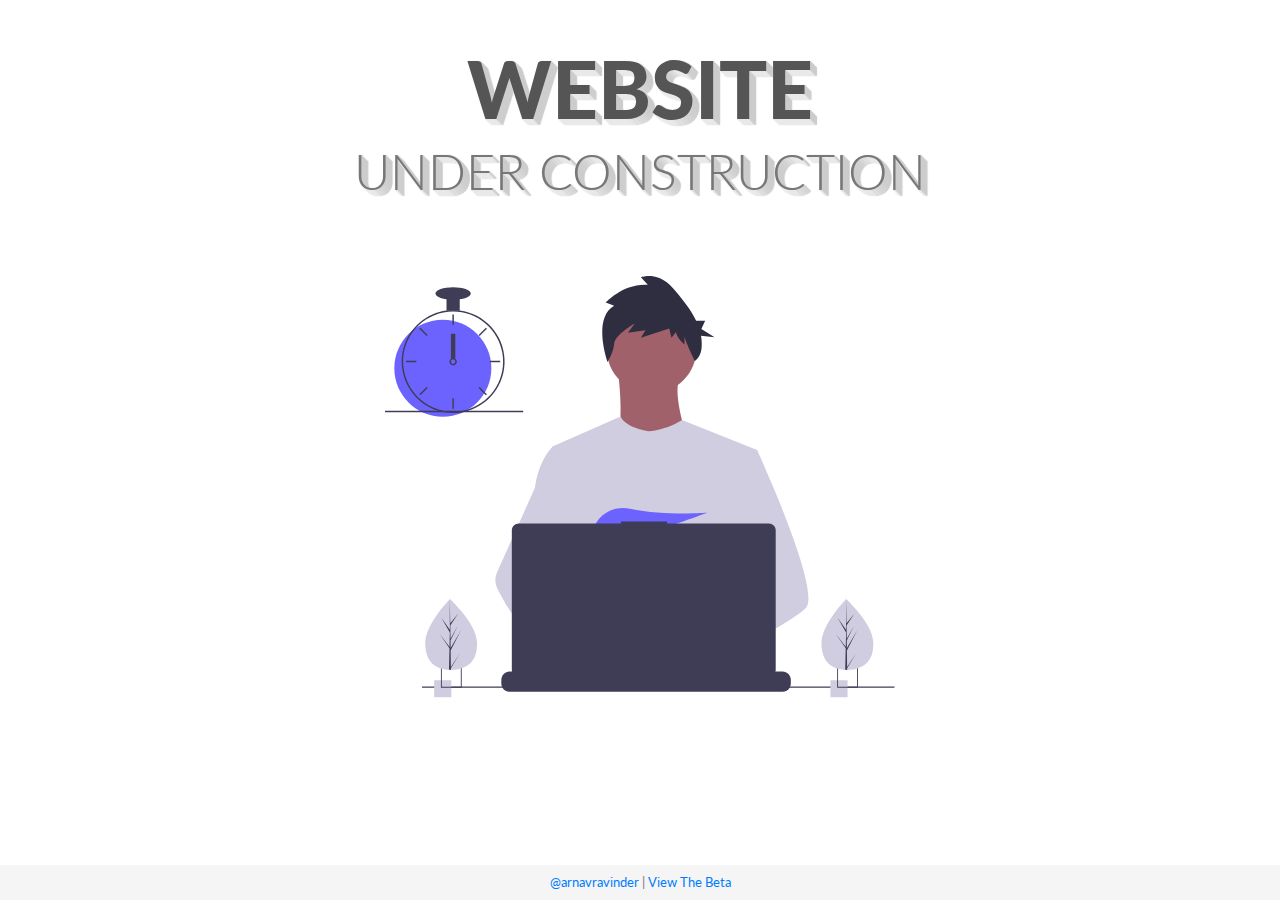
<file: index.html>
<!DOCTYPE html>
<html lang="en">
  <head>
    <meta charset="UTF-8" />
    <meta name="viewport" content="width=device-width, initial-scale=1.0" />
    <meta http-equiv="X-UA-Compatible" content="ie=edge" />

    <!-- Bootstrap -->
    <link
      rel="stylesheet"
      href="https://stackpath.bootstrapcdn.com/bootstrap/4.3.1/css/bootstrap.min.css"
      integrity="sha384-ggOyR0iXCbMQv3Xipma34MD+dH/1fQ784/j6cY/iJTQUOhcWr7x9JvoRxT2MZw1T"
      crossorigin="anonymous"
    />
    <!-- Fonts -->
    <link
      href="https://fonts.googleapis.com/css?family=Lato:400,900&display=swap"
      rel="stylesheet"
    />
    <!-- Material ui icons - google web fonts -->
    <link href="https://fonts.googleapis.com/icon?family=Material+Icons"
      rel="stylesheet">
    <!-- CSS -->
    <link rel="stylesheet" href="style.css" />
    <title>Document</title>
  </head>
  <body>
    <div class="container">
      <div class="row justify-content-center">
        <div class="col-md-10 main-title">
          <h1>Website</h1>
          <h2>under construction</h2>
        </div>
      </div>
      <div class="row align-items-center">
        <div class="col-sm-10 col-md-6 col-lg-6 svg-img p-5">
          <svg
            viewBox="0 0 834 690"
            fill="none"
            xmlns="http://www.w3.org/2000/svg"
          >
            <g id="undraw_dev_productivity_umsq 1" clip-path="url(#clip0)">
              <g id="man">
                <path
                  id="Vector"
                  d="M435.922 191.941C476.534 191.941 509.458 159.018 509.458 118.405C509.458 77.7923 476.534 44.869 435.922 44.869C395.309 44.869 362.385 77.7923 362.385 118.405C362.385 159.018 395.309 191.941 435.922 191.941Z"
                  fill="#A0616A"
                />
                <path
                  id="Vector_2"
                  d="M381.036 155.173C381.036 155.173 394.891 259.616 373.576 271.339C352.261 283.062 500.399 284.128 500.399 284.128C500.399 284.128 467.361 193.54 482.281 165.831L381.036 155.173Z"
                  fill="#A0616A"
                />
                <path
                  id="Vector_3"
                  d="M608.57 284.656L596.25 340.756L570.2 459.446L569.42 465.946L560.43 541.196L554.45 591.186L550.44 624.766C526.06 637.296 508.39 645.946 508.39 645.946C508.39 645.946 506.87 638.326 504.42 628.576C487.31 633.706 455.65 642.216 428.82 643.916C438.59 654.806 443.08 665.036 436.99 672.586C418.61 695.346 342.73 647.666 316.19 629.886C315.572 634.143 315.338 638.447 315.49 642.746L295.18 627.126L297.19 591.186L300.58 530.376L304.84 454.116C303.497 450.851 302.371 447.5 301.47 444.086C295.25 421.966 287.7 377.796 281.91 340.756C277.25 310.946 273.75 285.756 273.01 280.396C272.91 279.696 272.86 279.336 272.86 279.336L385.29 229.656C393.28 248.186 430.59 253.756 430.59 253.756C461.5 251.626 485.73 235.326 485.73 235.326L608.57 284.656Z"
                  fill="#D0CDE1"
                />
                <path
                  id="Vector_4"
                  d="M374.746 48.8468L360.997 43.3423C360.997 43.3423 389.746 11.6915 429.744 14.4439L418.494 2.05865C418.494 2.05865 445.993 -8.95021 470.992 19.9482C484.134 35.1394 499.339 52.996 508.817 73.1112H523.542L517.396 86.643L538.906 100.175L516.828 97.7442C518.144 105.154 518.346 112.719 517.428 120.189C516.48 127.661 512.667 134.473 506.793 139.187C506.793 139.187 489.741 103.891 489.741 98.387V112.148C489.741 112.148 475.992 99.7631 475.992 91.5065L468.492 101.139L464.742 86.0019L418.494 101.139L425.994 88.7543L397.245 92.8826L408.495 77.7452C408.495 77.7452 375.997 95.6348 374.746 110.772C373.497 125.909 363.984 140.253 363.984 140.253C363.984 140.253 338.498 69.4885 374.746 48.8468Z"
                  fill="#2F2E41"
                />
                <g id="rightHand">
                  <path
                    id="Vector_5"
                    d="M516.92 624.636C516.92 624.636 512.16 626.266 504.42 628.576C487.31 633.706 455.65 642.216 428.82 643.916C405.72 645.396 386.2 641.836 382.63 626.766C381.1 620.286 383.27 614.956 388 610.576C402.12 597.486 439 592.796 468.25 591.186C476.51 590.736 484.15 590.526 490.51 590.446C501.31 590.306 508.39 590.526 508.39 590.526L508.56 591.186L516.92 624.636Z"
                    fill="#A0616A"
                  />
                  <path
                    id="Vector_6"
                    d="M688.5 542.566C681.01 550.686 662.45 562.916 639.95 576.156C631.58 581.076 622.67 586.146 613.58 591.186C591.89 603.216 569.18 615.136 550.44 624.766C526.06 637.296 508.39 645.946 508.39 645.946C508.39 645.946 506.87 638.326 504.42 628.576C501.14 615.526 496.2 598.656 491.05 591.186C490.87 590.926 490.69 590.686 490.51 590.446C489.01 588.476 487.5 587.326 486.01 587.326L560.43 541.196L592.59 521.256L569.42 465.946L540.36 396.566L557.9 340.756L575.53 284.656H608.57C608.57 284.656 619.51 308.536 633.5 341.836C635.59 346.816 637.75 352.006 639.95 357.366C668.73 427.366 704.61 525.116 688.5 542.566Z"
                    fill="#D0CDE1"
                  />
                </g>
                <g id="leftHand">
                  <path
                    id="Vector_7"
                    d="M436.99 672.586C418.61 695.346 342.73 647.666 316.19 629.886C310.41 626.016 306.97 623.566 306.97 623.566L331.25 591.186L338.94 580.936C338.94 580.936 345.82 584.586 355.99 590.526C356.36 590.746 356.73 590.966 357.11 591.186C365.88 596.336 376.89 603.066 388 610.576C403.33 620.946 418.83 632.776 428.82 643.916C438.59 654.806 443.08 665.036 436.99 672.586Z"
                    fill="#A0616A"
                  />
                  <path
                    id="Vector_8"
                    d="M355.99 590.526C353.276 590.516 350.567 590.736 347.89 591.186C324.9 595.136 318.12 615.946 316.19 629.886C315.572 634.143 315.338 638.447 315.49 642.746L295.18 627.126L287.78 621.436C269.97 615.226 254.1 604.196 240.34 591.186C228.403 579.7 217.695 567.001 208.39 553.296C199.122 539.788 190.86 525.616 183.67 510.896C181.664 506.788 180.586 502.29 180.512 497.719C180.437 493.148 181.369 488.617 183.24 484.446L208.39 428.396L245.15 346.476C245.42 344.526 245.717 342.619 246.04 340.756C253.33 298.956 272.86 280.396 272.86 280.396H287.78L297.76 340.756L310.16 415.746L301.47 444.086L281.39 509.536L300.58 530.376L355.99 590.526Z"
                    fill="#D0CDE1"
                  />
                </g>
                <path
                  id="Vector_9"
                  d="M372.877 415.806L385.631 430.687C390.37 429.783 395.319 428.721 400.416 427.529L396.752 415.806L405.71 426.256C459.707 412.976 526.637 387.155 526.637 387.155C526.637 387.155 454.38 392.453 400.428 380.666C376.558 375.451 351.998 387.284 342.202 409.669C336.509 422.679 337.403 433.952 357.596 433.952C364.419 433.835 371.224 433.195 377.949 432.037L372.877 415.806Z"
                  fill="#6C63FF"
                />
              </g>
              <g id="allOther">
                <path
                  id="Vector_10"
                  d="M663.65 660.386V666.456C663.654 668.122 663.345 669.774 662.74 671.326C662.472 672.018 662.147 672.687 661.77 673.326C660.579 675.327 658.887 676.983 656.863 678.133C654.838 679.283 652.549 679.887 650.22 679.886H203.67C201.342 679.887 199.053 679.283 197.028 678.133C195.003 676.983 193.312 675.327 192.12 673.326C191.743 672.687 191.419 672.018 191.15 671.326C190.546 669.774 190.237 668.122 190.24 666.456V660.386C190.24 658.622 190.587 656.876 191.262 655.246C191.936 653.616 192.926 652.136 194.173 650.889C195.42 649.641 196.901 648.652 198.53 647.977C200.16 647.303 201.907 646.956 203.67 646.956H229.41V644.126C229.41 644.053 229.425 643.98 229.453 643.912C229.481 643.844 229.522 643.782 229.574 643.73C229.626 643.678 229.688 643.637 229.756 643.608C229.824 643.58 229.897 643.566 229.97 643.566H243.4C243.474 643.566 243.547 643.58 243.615 643.608C243.683 643.637 243.745 643.678 243.797 643.73C243.849 643.782 243.89 643.844 243.918 643.912C243.946 643.98 243.96 644.053 243.96 644.126V646.956H252.35V644.126C252.35 644.053 252.365 643.98 252.393 643.912C252.421 643.844 252.462 643.782 252.514 643.73C252.566 643.678 252.628 643.637 252.696 643.608C252.764 643.58 252.837 643.566 252.91 643.566H266.34C266.414 643.566 266.487 643.58 266.555 643.608C266.623 643.637 266.684 643.678 266.736 643.73C266.789 643.782 266.83 643.844 266.858 643.912C266.886 643.98 266.9 644.053 266.9 644.126V646.956H275.3V644.126C275.3 644.053 275.315 643.98 275.343 643.912C275.371 643.844 275.412 643.782 275.464 643.73C275.516 643.678 275.578 643.637 275.646 643.608C275.714 643.58 275.787 643.566 275.86 643.566H289.29C289.364 643.566 289.437 643.58 289.505 643.608C289.573 643.637 289.634 643.678 289.687 643.73C289.739 643.782 289.78 643.844 289.808 643.912C289.836 643.98 289.85 644.053 289.85 644.126V646.956H298.24V644.126C298.24 644.053 298.255 643.98 298.283 643.912C298.311 643.844 298.352 643.782 298.404 643.73C298.456 643.678 298.518 643.637 298.586 643.608C298.654 643.58 298.727 643.566 298.8 643.566H312.23C312.304 643.566 312.377 643.58 312.445 643.608C312.513 643.637 312.574 643.678 312.626 643.73C312.679 643.782 312.72 643.844 312.748 643.912C312.776 643.98 312.79 644.053 312.79 644.126V646.956H321.18V644.126C321.18 644.053 321.195 643.98 321.223 643.912C321.251 643.844 321.292 643.782 321.344 643.73C321.396 643.678 321.458 643.637 321.526 643.608C321.594 643.58 321.667 643.566 321.74 643.566H335.17C335.244 643.566 335.317 643.58 335.385 643.608C335.453 643.637 335.514 643.678 335.566 643.73C335.619 643.782 335.66 643.844 335.688 643.912C335.716 643.98 335.73 644.053 335.73 644.126V646.956H344.13V644.126C344.13 644.053 344.145 643.98 344.173 643.912C344.201 643.844 344.242 643.782 344.294 643.73C344.346 643.678 344.408 643.637 344.476 643.608C344.544 643.58 344.617 643.566 344.69 643.566H358.12C358.194 643.566 358.267 643.58 358.335 643.608C358.403 643.637 358.464 643.678 358.516 643.73C358.569 643.782 358.61 643.844 358.638 643.912C358.666 643.98 358.68 644.053 358.68 644.126V646.956H367.07V644.126C367.07 644.053 367.085 643.98 367.113 643.912C367.141 643.844 367.182 643.782 367.234 643.73C367.286 643.678 367.348 643.637 367.416 643.608C367.484 643.58 367.557 643.566 367.63 643.566H472.83C472.904 643.566 472.977 643.58 473.045 643.608C473.113 643.637 473.174 643.678 473.227 643.73C473.279 643.782 473.32 643.844 473.348 643.912C473.376 643.98 473.39 644.053 473.39 644.126V646.956H481.79V644.126C481.79 644.053 481.805 643.98 481.833 643.912C481.861 643.844 481.902 643.782 481.954 643.73C482.006 643.678 482.068 643.637 482.136 643.608C482.204 643.58 482.277 643.566 482.35 643.566H495.78C495.928 643.568 496.07 643.627 496.175 643.732C496.279 643.836 496.339 643.978 496.34 644.126V646.956H504.73V644.126C504.73 644.053 504.745 643.98 504.773 643.912C504.801 643.844 504.842 643.782 504.894 643.73C504.946 643.678 505.008 643.637 505.076 643.608C505.144 643.58 505.217 643.566 505.29 643.566H518.72C518.794 643.566 518.867 643.58 518.935 643.608C519.003 643.637 519.065 643.678 519.117 643.73C519.169 643.782 519.21 643.844 519.238 643.912C519.266 643.98 519.28 644.053 519.28 644.126V646.956H527.67V644.126C527.67 644.053 527.685 643.98 527.713 643.912C527.741 643.844 527.782 643.782 527.834 643.73C527.886 643.678 527.948 643.637 528.016 643.608C528.084 643.58 528.157 643.566 528.23 643.566H541.66C541.734 643.566 541.807 643.58 541.875 643.608C541.943 643.637 542.005 643.678 542.057 643.73C542.109 643.782 542.15 643.844 542.178 643.912C542.206 643.98 542.22 644.053 542.22 644.126V646.956H550.62V644.126C550.62 644.053 550.635 643.98 550.663 643.912C550.691 643.844 550.732 643.782 550.784 643.73C550.836 643.678 550.898 643.637 550.966 643.608C551.034 643.58 551.107 643.566 551.18 643.566H564.61C564.757 643.568 564.898 643.628 565.001 643.733C565.104 643.838 565.161 643.979 565.16 644.126V646.956H573.56V644.126C573.56 644.053 573.575 643.98 573.603 643.912C573.631 643.844 573.672 643.782 573.724 643.73C573.776 643.678 573.838 643.637 573.906 643.608C573.974 643.58 574.047 643.566 574.12 643.566H587.55C587.624 643.566 587.697 643.58 587.765 643.608C587.833 643.637 587.895 643.678 587.947 643.73C587.999 643.782 588.04 643.844 588.068 643.912C588.096 643.98 588.111 644.053 588.11 644.126V646.956H596.5V644.126C596.5 644.053 596.515 643.98 596.543 643.912C596.571 643.844 596.612 643.782 596.664 643.73C596.716 643.678 596.778 643.637 596.846 643.608C596.914 643.58 596.987 643.566 597.06 643.566H610.49C610.564 643.566 610.637 643.58 610.705 643.608C610.773 643.637 610.835 643.678 610.887 643.73C610.939 643.782 610.98 643.844 611.008 643.912C611.036 643.98 611.051 644.053 611.05 644.126V646.956H650.22C651.984 646.956 653.731 647.303 655.36 647.977C656.99 648.652 658.471 649.641 659.718 650.889C660.965 652.136 661.954 653.616 662.629 655.246C663.304 656.876 663.651 658.622 663.65 660.386Z"
                  fill="#3F3D56"
                />
                <path
                  id="Vector_11"
                  d="M833.5 671.326H60.5002V673.326H833.5V671.326Z"
                  fill="#3F3D56"
                />
                <path
                  id="Vector_12"
                  d="M627.695 404.757H461.252V401.326H385.78V404.757H218.651C215.665 404.757 212.801 405.943 210.69 408.054C208.579 410.166 207.392 413.029 207.392 416.015V643.927C207.392 646.913 208.578 649.776 210.69 651.888C212.801 653.999 215.665 655.185 218.651 655.185H627.695C630.68 655.185 633.544 653.999 635.656 651.888C637.767 649.776 638.953 646.913 638.953 643.927V416.015C638.953 414.537 638.662 413.073 638.096 411.707C637.53 410.341 636.701 409.1 635.656 408.054C634.61 407.009 633.369 406.179 632.003 405.614C630.637 405.048 629.173 404.757 627.695 404.757Z"
                  fill="#3F3D56"
                />
                <path
                  id="Vector_13"
                  d="M108.446 661.223H80.446V689.223H108.446V661.223Z"
                  fill="#D0CDE1"
                />
                <path
                  id="Vector_14"
                  d="M91.45 639.223V673.223H125.45V639.223H91.45ZM123.97 671.743H92.92V640.703H123.97V671.743Z"
                  fill="#3F3D56"
                />
                <path
                  id="Vector_15"
                  d="M756.446 661.223H728.446V689.223H756.446V661.223Z"
                  fill="#D0CDE1"
                />
                <path
                  id="Vector_16"
                  d="M739.45 639.223V673.223H773.45V639.223H739.45ZM771.97 671.743H740.92V640.703H771.97V671.743Z"
                  fill="#3F3D56"
                />
                <path
                  id="Vector_17"
                  d="M94.5801 230.113C138.399 230.113 173.921 194.591 173.921 150.773C173.921 106.954 138.399 71.4324 94.5801 71.4324C50.7616 71.4324 15.2396 106.954 15.2396 150.773C15.2396 194.591 50.7616 230.113 94.5801 230.113Z"
                  fill="#6C63FF"
                />
                <path
                  id="Vector_18"
                  d="M122.229 56.49C115.045 55.5764 107.775 55.5764 100.591 56.49C84.5863 58.5914 69.5206 65.2399 57.1812 75.6466C44.8419 86.0533 35.747 99.7814 30.9756 115.202C28.8056 122.229 27.5767 129.514 27.3211 136.864C27.2851 137.886 27.261 138.92 27.261 139.954C27.2833 162.265 36.1561 183.655 51.9323 199.431C67.7084 215.208 89.0991 224.08 111.41 224.103C113.201 224.103 114.992 224.043 116.759 223.934C120.908 223.674 125.03 223.103 129.093 222.227C148.495 218.055 165.798 207.161 177.947 191.468C190.096 175.776 196.308 156.295 195.487 136.467C194.666 116.638 186.864 97.7381 173.459 83.104C160.054 68.4699 141.909 59.0436 122.229 56.49H122.229ZM137.748 217.347H137.736C130.959 219.659 123.905 221.062 116.759 221.518C114.992 221.638 113.201 221.698 111.41 221.698C89.7379 221.672 68.9613 213.051 53.6369 197.727C38.3126 182.402 29.6917 161.626 29.6652 139.954C29.6652 138.92 29.6892 137.886 29.7253 136.864C30.5517 115.744 39.5159 95.7617 54.7414 81.1009C69.9669 66.4401 90.2733 58.2371 111.41 58.209C130.776 58.2101 149.513 65.0866 164.283 77.6132C179.052 90.1399 188.895 107.503 192.057 126.61C195.22 145.716 191.496 165.325 181.55 181.942C171.604 198.559 156.082 211.106 137.748 217.347H137.748Z"
                  fill="#3F3D56"
                />
                <path
                  id="Vector_19"
                  d="M112.612 63.0175H110.208V79.8473H112.612V63.0175Z"
                  fill="#3F3D56"
                />
                <path
                  id="Vector_20"
                  d="M57.8578 84.7016L56.1577 86.4017L68.0582 98.3021L69.7582 96.6021L57.8578 84.7016Z"
                  fill="#3F3D56"
                />
                <path
                  id="Vector_21"
                  d="M34.4738 138.752V141.156H51.3035V138.752H34.4738Z"
                  fill="#3F3D56"
                />
                <path
                  id="Vector_22"
                  d="M56.1577 193.506L57.8578 195.206L69.7582 183.305L68.0582 181.605L56.1577 193.506Z"
                  fill="#3F3D56"
                />
                <path
                  id="Vector_23"
                  d="M153.061 96.602L154.762 98.3021L166.662 86.4016L164.962 84.7016L153.061 96.602Z"
                  fill="#3F3D56"
                />
                <path
                  id="Vector_24"
                  d="M171.516 138.752V141.156H188.346V138.752H171.516Z"
                  fill="#3F3D56"
                />
                <path
                  id="Vector_25"
                  d="M154.762 181.605L153.061 183.305L164.962 195.206L166.662 193.506L154.762 181.605Z"
                  fill="#3F3D56"
                />
                <path
                  id="Vector_26"
                  d="M112.612 200.06H110.208V216.89H112.612V200.06Z"
                  fill="#3F3D56"
                />
                <path
                  id="Vector_27"
                  d="M122.229 35.3686H100.591V57.0069H122.229V35.3686Z"
                  fill="#3F3D56"
                />
                <path
                  id="Vector_28"
                  d="M111.41 38.975C127.344 38.975 140.261 34.4002 140.261 28.7569C140.261 23.1136 127.344 18.5388 111.41 18.5388C95.4759 18.5388 82.5588 23.1136 82.5588 28.7569C82.5588 34.4002 95.4759 38.975 111.41 38.975Z"
                  fill="#3F3D56"
                />
                <path
                  id="Vector_29"
                  d="M226 220.44H0V222.844H226V220.44Z"
                  fill="#3F3D56"
                />
              </g>
              <g id="clock">
                <path
                  id="Vector_30"
                  d="M115.016 94.2729H107.803V135.145H115.016V94.2729Z"
                  fill="#3F3D56"
                />
                <path
                  id="Vector_31"
                  d="M115.016 135.145C113.976 134.365 112.71 133.943 111.41 133.943C110.109 133.943 108.844 134.365 107.803 135.145C107.091 135.686 106.505 136.375 106.084 137.165C105.552 138.181 105.322 139.329 105.421 140.473C105.52 141.616 105.944 142.707 106.643 143.617C107.343 144.527 108.288 145.218 109.368 145.608C110.447 145.998 111.616 146.07 112.735 145.817C113.855 145.564 114.878 144.996 115.685 144.179C116.492 143.363 117.048 142.333 117.288 141.211C117.528 140.088 117.441 138.921 117.039 137.846C116.636 136.771 115.934 135.834 115.016 135.145H115.016ZM111.41 143.56C110.454 143.557 109.539 143.176 108.863 142.501C108.187 141.825 107.806 140.909 107.803 139.954C107.808 139.224 108.03 138.513 108.441 137.91C108.793 137.4 109.271 136.989 109.828 136.718C110.385 136.447 111.003 136.324 111.622 136.361C112.241 136.398 112.84 136.595 113.361 136.931C113.881 137.267 114.306 137.732 114.595 138.281C114.883 138.83 115.025 139.444 115.007 140.063C114.988 140.683 114.811 141.288 114.49 141.818C114.17 142.349 113.718 142.788 113.179 143.093C112.639 143.399 112.03 143.559 111.41 143.56V143.56Z"
                  fill="#3F3D56"
                />
              </g>
              <g id="leftTree">
                <path
                  id="Vector_32"
                  d="M150.594 599.754C151.527 631.704 132.859 643.413 109.43 644.097C108.886 644.113 108.345 644.123 107.805 644.126C106.719 644.135 105.643 644.117 104.577 644.072C83.3891 643.193 66.6173 631.945 65.7495 602.232C64.8515 571.482 103.018 531.529 105.882 528.574L105.887 528.571C105.996 528.458 106.052 528.402 106.052 528.402C106.052 528.402 149.661 567.807 150.594 599.754Z"
                  fill="#D0CDE1"
                />
                <path
                  id="Vector_33"
                  d="M107.744 639.255L122.626 617.124L107.774 641.636L107.805 644.126C106.719 644.135 105.643 644.117 104.577 644.072L105.316 612.06L105.295 611.813L105.323 611.766L105.393 608.741L89.0953 585.078L105.374 606.477L105.432 607.116L105.989 582.93L91.9123 558.397L106.029 578.681L105.882 528.574L105.882 528.407L105.887 528.571L106.822 568.062L119.651 552.021L106.864 571.464L107.144 593.098L118.949 571.984L107.187 596.279L107.343 608.309L124.512 578.897L107.395 612.505L107.744 639.255Z"
                  fill="#3F3D56"
                />
              </g>
              <g id="righTree">
                <path
                  id="Vector_34"
                  d="M798.594 599.754C799.527 631.704 780.859 643.413 757.43 644.097C756.886 644.113 756.345 644.123 755.805 644.126C754.719 644.135 753.643 644.117 752.577 644.072C731.389 643.193 714.617 631.945 713.75 602.232C712.852 571.482 751.018 531.529 753.882 528.574L753.887 528.571C753.996 528.458 754.052 528.402 754.052 528.402C754.052 528.402 797.661 567.807 798.594 599.754Z"
                  fill="#D0CDE1"
                />
                <path
                  id="Vector_35"
                  d="M755.744 639.255L770.626 617.124L755.774 641.636L755.805 644.126C754.719 644.135 753.643 644.117 752.577 644.072L753.316 612.06L753.295 611.813L753.323 611.766L753.393 608.741L737.095 585.078L753.374 606.477L753.432 607.116L753.989 582.93L739.912 558.397L754.029 578.681L753.882 528.574L753.882 528.407L753.887 528.571L754.822 568.062L767.651 552.021L754.864 571.464L755.144 593.098L766.949 571.984L755.187 596.279L755.343 608.309L772.512 578.897L755.395 612.505L755.744 639.255Z"
                  fill="#3F3D56"
                />
              </g>
              <g id="pc-circle">
                <path
                  id="Vector_36"
                  d="M422.5 512.326C436.307 512.326 447.5 501.133 447.5 487.326C447.5 473.519 436.307 462.326 422.5 462.326C408.693 462.326 397.5 473.519 397.5 487.326C397.5 501.133 408.693 512.326 422.5 512.326Z"
                  fill="#3F3D56"
                />
              </g>
            </g>
            <defs>
              <clipPath id="clip0">
                <rect width="833.5" height="689.223" fill="white" />
              </clipPath>
            </defs>
          </svg>
        </div>
      </div>
     
    </div>
      <footer class="footer">
        <div class="container text-center">
          <a href="https://github.com/arnavravinder">@arnavravinder</a> <span>| </span><a href="home.html">View The Beta</a>

        </div>



    <!-- Optional JavaScript -->
    <!-- jQuery first, then Popper.js, then Bootstrap JS -->
    <script
      src="https://code.jquery.com/jquery-3.3.1.slim.min.js"
      integrity="sha384-q8i/X+965DzO0rT7abK41JStQIAqVgRVzpbzo5smXKp4YfRvH+8abtTE1Pi6jizo"
      crossorigin="anonymous"
    ></script>
    <script
      src="https://cdnjs.cloudflare.com/ajax/libs/popper.js/1.14.3/umd/popper.min.js"
      integrity="sha384-ZMP7rVo3mIykV+2+9J3UJ46jBk0WLaUAdn689aCwoqbBJiSnjAK/l8WvCWPIPm49"
      crossorigin="anonymous"
    ></script>
    <script
      src="https://stackpath.bootstrapcdn.com/bootstrap/4.1.3/js/bootstrap.min.js"
      integrity="sha384-ChfqqxuZUCnJSK3+MXmPNIyE6ZbWh2IMqE241rYiqJxyMiZ6OW/JmZQ5stwEULTy"
      crossorigin="anonymous"
    ></script>
  </body>
</html>
</file>
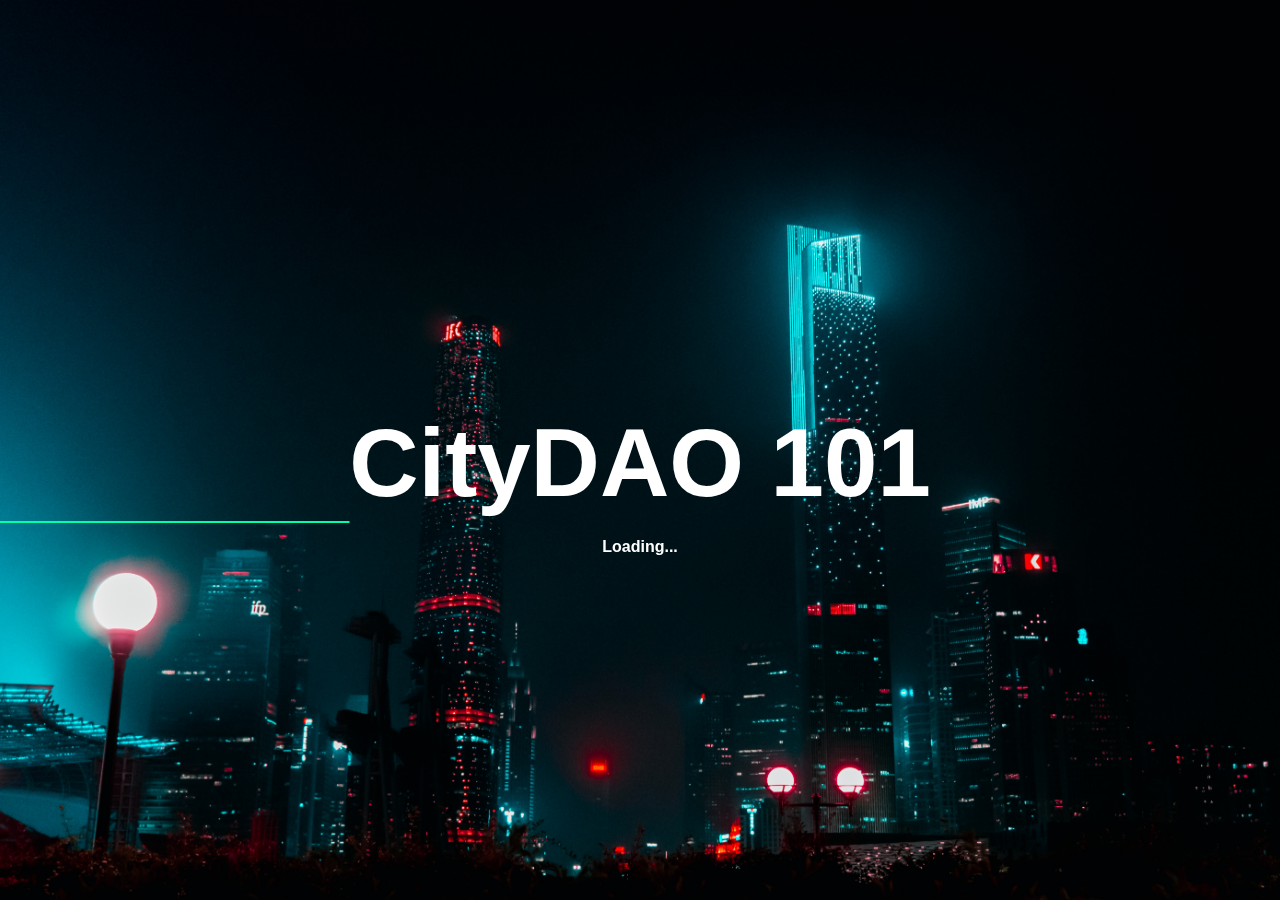
<file: about.html>
<!DOCTYPE html>
<html lang="en">

<head>
  <meta charset="UTF-8">
  <meta name="viewport" content="width=device-width, initial-scale=1.0">
  <title>CityDAO 101</title>
  <style>
    @import url('https://fonts.googleapis.com/css2?family=Comfortaa:wght@300;400;700&display=swap');

    body {
      margin: 0;
      padding: 0;
      background-color: #000000;
      color: #ffffff;
      font-family: "Open Sans", sans-serif;
    }

    .navbar {
      display: flex;
      justify-content: space-between;
      align-items: center;
      padding: 20px;
      background-color: #000000;
      font-family: "Comfortaa", sans-serif;
    }

    .navbar a {
      color: #ffffff;
      text-decoration: none;
      font-size: 1.2rem;
      margin-right: 20px;
      font-family: "Comfortaa", sans-serif;
    }

    .content-container {
      padding: 50px;
      text-align: center;
    }

    .content-container h1 {
      font-size: 3rem;
      margin-bottom: 40px;
      position: relative;
      display: inline-block;
    }

    .content-container h1::after {
      content: '';
      position: absolute;
      width: 100%;
      height: 2px;
      background-color: #00ffa8;
      bottom: -5px;
      left: 0;
      transform: scaleX(1);
      transition: transform 0.3s ease-in-out;
    }

    .content-container p {
      font-size: 1.5rem;
      margin-bottom: 40px;
    }

    .arrow {
      color: #00ffa8;
      font-size: 48px;
      margin-top: 20px;
    }

    .loading-overlay {
      position: fixed;
      top: 0;
      left: 0;
      width: 100%;
      height: 100%;
      background-image: url("irina-iriser-rhRlzHJcv5w-unsplash.jpg");
      background-position: center center;
      background-repeat: no-repeat;
      background-size: cover;
      display: flex;
      justify-content: center;
      align-items: center;
      flex-direction: column;
      text-align: center;
      z-index: 9999;
    }

    .loading-overlay h1 {
      font-size: 96px;
      font-weight: bold;
      margin-bottom: 0;
      position: relative;
      color: white;
    }

    .loading-overlay h1::after {
      content: '';
      position: absolute;
      width: 100%;
      height: 2px;
      background-color: #00ffa8;
      bottom: -5px;
      left: 0;
      transform: translateX(-100%);
      animation: underlineMove 1.2s ease-in-out forwards;
    }

    @keyframes underlineMove {
      0% {
        transform: translateX(-100%);
      }
      100% {
        transform: translateX(0);
      }
    }

    .loading-text {
      font-size: 16px;
      font-weight: bold;
      color: white;
      margin-top: 20px;
    }

    .page-container {
      display: none;
    }
  </style>
</head>

<body>
  <!-- Navbar start -->
  <div class="navbar">
    <div class="logo">
      <h2>CityDAO 101</h2>
    </div>
    <div class="navbar-links">
      <a href="home.html">Home</a>
      <a href="aboutcitydao.html">About CityDAO</a>
      <a href="about.html">About the Project</a>
      <a href="redirect.html">Voting</a>
      <a href="r.html">Resources</a>
    </div>
  </div>
  <!-- Navbar end -->
  <div class="loading-overlay">
    <h1>CityDAO 101</h1>
    <div class="loading-text">Loading...</div>
  </div>
  <div class="page-container">
    <!-- Main page content start -->
    <div class="content-container">
      <h1>About CityDAO 101</h1>
      <p>
        We are a community-driven organization that aims to create a platform that informs and engages individuals in the
        CityDAO ecosystem. Our goal is to provide accurate and easily accessible information that will help citizens make
        informed decisions and create an inclusive and informative platform that attracts and educates newcomers.
      </p>
    </div>
    <!-- Main page content end -->
  </div>

  <script>
    // Delayed display of page and navbar
    setTimeout(function () {
      var loadingOverlay = document.querySelector('.loading-overlay');
      var pageContainer = document.querySelector('.page-container');
      loadingOverlay.style.display = 'none';
      pageContainer.style.display = 'block';
    }, 1200);
  </script>
</body>

</html>
</file>
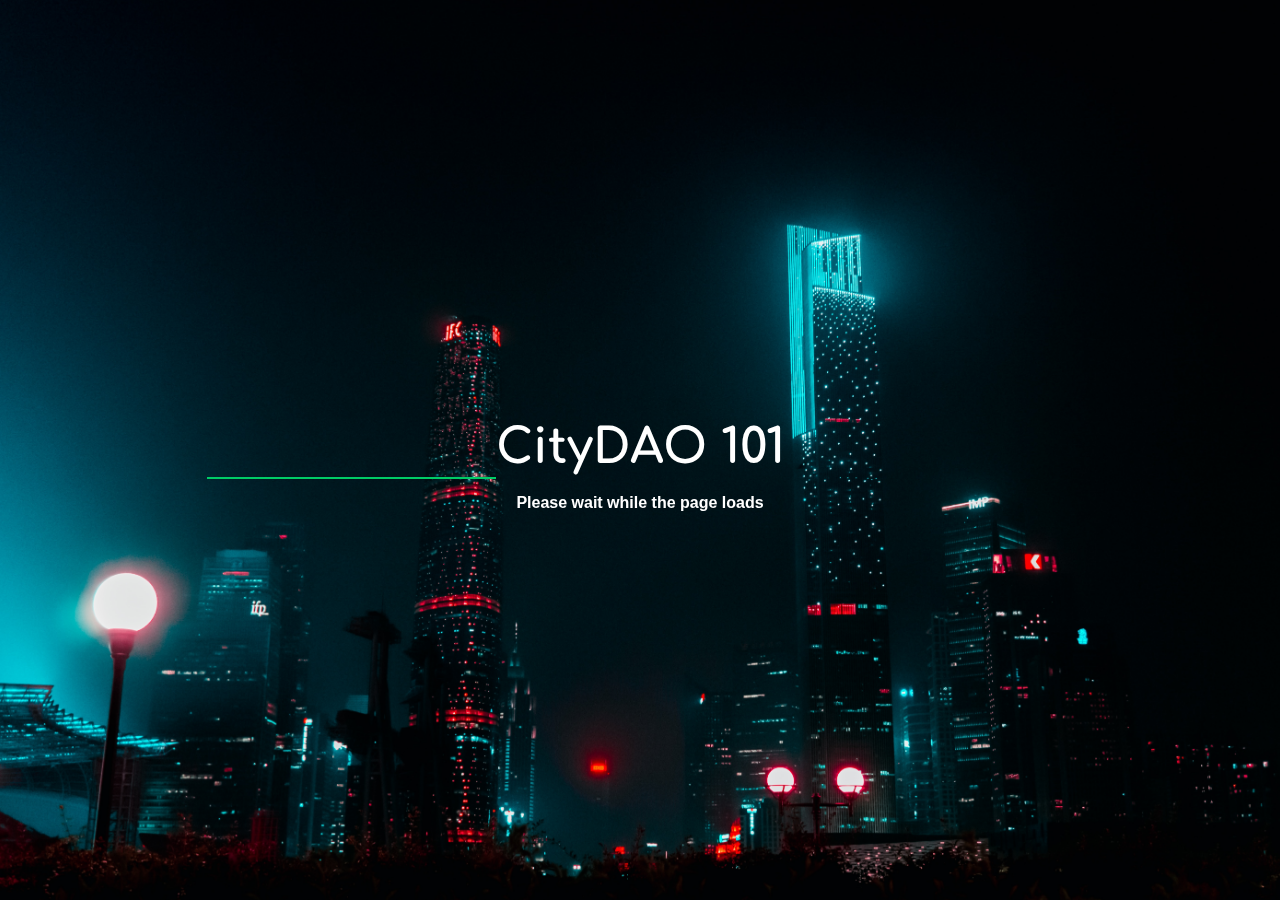
<file: aboutcitydao.html>
<!DOCTYPE html>
<html lang="en">

<head>
  <meta charset="UTF-8">
  <meta name="viewport" content="width=device-width, initial-scale=1.0">
  <title>About CityDAO</title>
  <style>
    @import url('https://fonts.googleapis.com/css2?family=Comfortaa:wght@300;400;700&display=swap');

    body {
      margin: 0;
      padding: 0;
      background-color: #000000;
      color: #ffffff;
      font-family: "Open Sans", sans-serif;
    }

    .navbar {
      display: flex;
      justify-content: space-between;
      align-items: center;
      padding: 20px;
      background-color: #000000;
      font-family: "Comfortaa", sans-serif;
    }

    .navbar a {
      color: #ffffff;
      text-decoration: none;
      font-size: 1.2rem;
      margin-right: 20px;
      font-family: "Comfortaa", sans-serif;
    }

    .content-container {
      padding: 50px;
      text-align: center;
    }

    .content-container h1 {
      font-size: 3rem;
      margin-bottom: 40px;
      position: relative;
      display: inline-block;
    }

    .content-container h1::after {
      content: '';
      position: absolute;
      width: 100%;
      height: 2px;
      background-color: #00cc66;
      bottom: -5px;
      left: 0;
      transform: scaleX(1);
      transition: transform 0.3s ease-in-out;
    }

    .content-container p {
      font-size: 1.5rem;
      margin-bottom: 40px;
    }

    .accent-link {
      color: #003399;
      font-weight: bold;
    }

    .loading-overlay {
      position: fixed;
      top: 0;
      left: 0;
      width: 100%;
      height: 100%;
      background-image: url("irina-iriser-rhRlzHJcv5w-unsplash.jpg");
      background-position: center center;
      background-repeat: no-repeat;
      background-size: cover;
      display: flex;
      justify-content: center;
      align-items: center;
      flex-direction: column;
      text-align: center;
      z-index: 9999;
    }

    .loading-overlay h1 {
      font-size: 3rem;
      font-weight: bold;
      margin-bottom: 0;
      position: relative;
      color: white;
      font-family: "Comfortaa", sans-serif;
    }

    .loading-overlay h1::after {
      content: '';
      position: absolute;
      width: 100%;
      height: 2px;
      background-color: #00cc66;
      bottom: -5px;
      left: 0;
      transform: translateX(-100%);
      animation: underlineMove 1.2s ease-in-out forwards;
    }

    @keyframes underlineMove {
      0% {
        transform: translateX(-100%);
      }
      100% {
        transform: translateX(0);
      }
    }

    .loading-text {
      font-size: 16px;
      font-weight: bold;
      color: white;
      margin-top: 20px;
    }

    .page-container {
      display: none;
    }

  </style>
</head>

<body>
  <!-- Navbar start -->
  <div class="navbar">
    <div class="logo">
      <h2>CityDAO 101</h2>
    </div>
    <div class="navbar-links">
      <a href="home.html">Home</a>
      <a href="aboutcitydao.html">About CityDAO</a>
      <a href="about.html">About the Project</a>
      <a href="redirect.html">Voting</a>
      <a href="r.html">Resources</a>
    </div>
  </div>
  <!-- Navbar end -->

  <div class="loading-overlay">
    <h1>CityDAO 101</h1>
    <div class="loading-text">Please wait while the page loads</div>
  </div>

  <div class="page-container">
    <!-- About CityDAO page start -->
    <div class="background-image"></div>
    <div class="content-container">
      <h1>About CityDAO</h1>
      <p>
        CityDAO is an organization that is exploring decentralized asset ownership on chain, starting with a 40-acre parcel
        of land in Wyoming. The land is represented as an NFT on the blockchain, and Citizen NFT holders are citizens of
        CityDAO, granting community access and governance. CityDAO aims to create a decentralized city governed by citizens
        through a DAO, working towards a more democratic society despite challenges.
      </p>
    </div>
    <!-- About CityDAO page end -->
  </div>

  <script>
    window.addEventListener("load", function () {
      const loadingOverlay = document.querySelector(".loading-overlay");
      const pageContainer = document.querySelector(".page-container");

      setTimeout(function () {
        loadingOverlay.style.display = "none";
        pageContainer.style.display = "block";
      }, 1200);
    });
  </script>
</body>

</html>
</file>
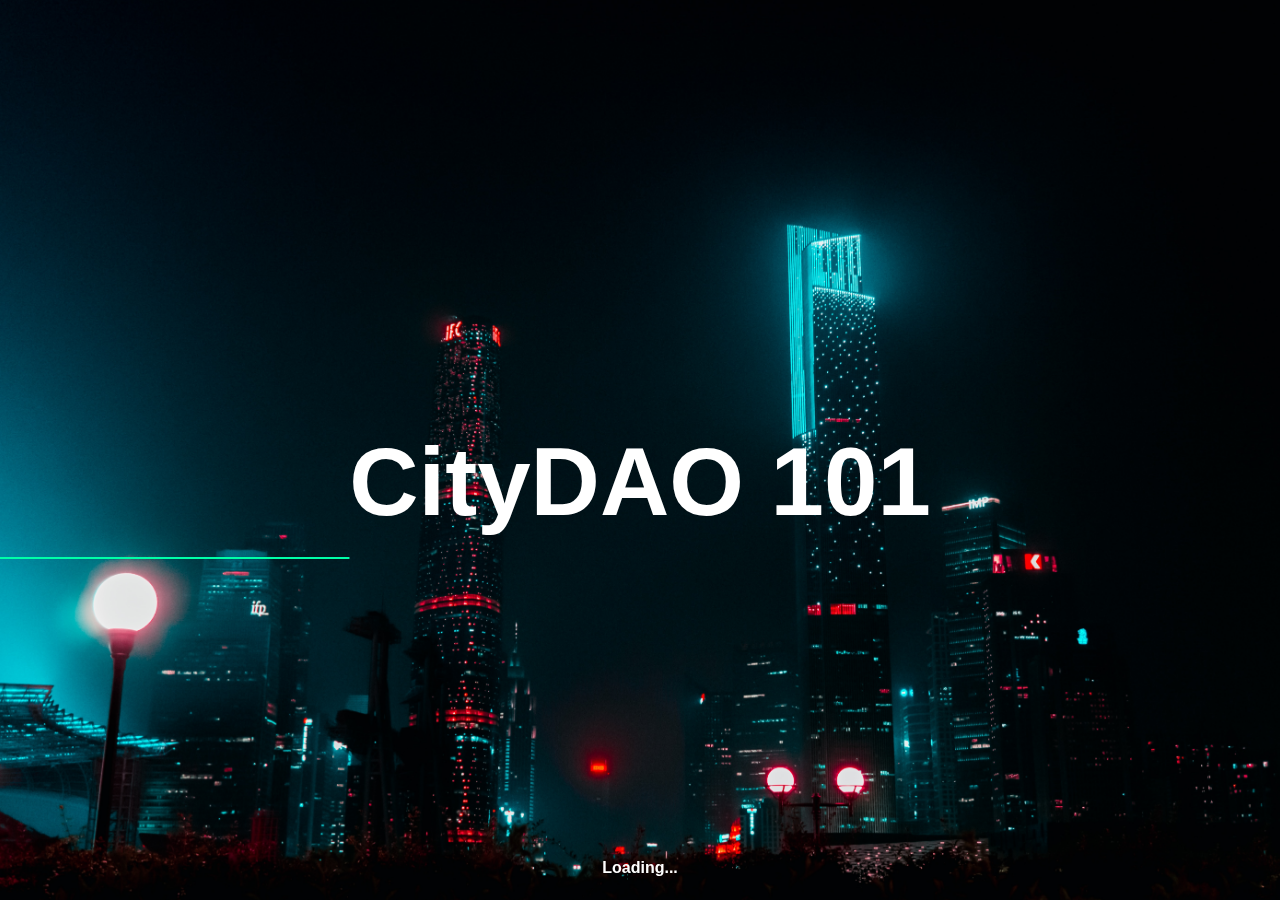
<file: home.html>
<!DOCTYPE html>
<html>
<head>
  <title>CityDAO 101</title>
  <style>
    @import url('https://fonts.googleapis.com/css2?family=Comfortaa&family=Playfair+Display&display=swap');
    body {
      background-color: black;
      color: white;
      font-family: "Roc Grotesk Medium", sans-serif;
      font-size: 16px;
      line-height: 1.5;
      margin: 0;
    }

    .header {
      background-image: url("irina-iriser-rhRlzHJcv5w-unsplash.jpg");
      background-position: center center;
      background-repeat: no-repeat;
      background-size: cover;
      height: 100vh;
      display: flex;
      justify-content: center;
      align-items: center;
      flex-direction: column;
      text-align: center;
    }

    h1 {
      font-size: 96px;
      font-weight: bold;
      margin-bottom: 0;
      position: relative;
    }

    h1::after {
      content: '';
      position: absolute;
      width: 100%;
      height: 2px;
      background-color: #00ffa8;
      bottom: -5px;
      left: 0;
      transform: translateX(-100%);
      animation: underlineMove 1.2s ease-in-out forwards;
    }

    @keyframes underlineMove {
      0% {
        transform: translateX(-100%);
      }
      100% {
        transform: translateX(0);
      }
    }

    .content {
      padding: 50px;
    }

    .content h2 {
      font-size: 40px;
      font-weight: bold;
      margin-top: 0;
    }

    .content h3 {
      font-size: 30px;
      font-weight: bold;
      margin-top: 30px;
    }

    .content p {
      margin: 20px 0;
    }

    .button {
      background-color: #00ffa8;
      color: black;
      border: 2px solid #00ffa8;
      border-radius: 5px;
      padding: 10px 20px;
      text-decoration: none;
      font-weight: bold;
      margin-top: 30px;
      display: inline-block;
    }

    .button:hover {
      background-color: black;
      color: #00ffa8;
    }

    .navbar {
      display: none;
      justify-content: space-between;
      align-items: center;
      padding: 20px;
      background-color: #000000;
      font-family: 'Comfortaa', sans-serif;
      opacity: 0;
      transform: translateY(-50px);
      transition: opacity 0.5s ease-in-out, transform 0.5s ease-in-out;
    }

    .navbar.show {
      opacity: 1;
      transform: translateY(0);
    }

    .navbar a {
      color: #ffffff;
      text-decoration: none;
      font-size: 1.2rem;
      margin-right: 20px;
      font-family: 'Comfortaa', sans-serif;
    }

    .loading-text {
      position: fixed;
      bottom: 20px;
      left: 50%;
      transform: translateX(-50%);
      font-size: 16px;
      font-weight: bold;
    }
  </style>
</head>
<body>
  <!-- Navbar start -->
  <div class="navbar">
    <div class="logo">
      <h2>CityDAO 101</h2>
    </div>
    <div class="navbar-links">
      <a href="home.html">Home</a>
      <a href="about.html">About CityDAO</a>
      <a href="abd.html">About the Project</a>
      <a href="https://snapshot.org/#/daocity.eth">Voting</a>
      <a href="r.html">Resources</a>
    </div>
  </div>
  <!-- Navbar end -->

  <div class="header">
    <h1>CityDAO 101</h1>
  </div>

  <div class="loading-text">Loading...</div>

  <script>
    // Wait for 1.2 seconds and display the navbar
    setTimeout(function() {
      var navbar = document.querySelector('.navbar');
      var loadingText = document.querySelector('.loading-text');
      navbar.style.display = 'flex';
      navbar.classList.add('show');
      loadingText.style.display = 'none';
    }, 1200);
  </script>
</body>
</html>
</file>
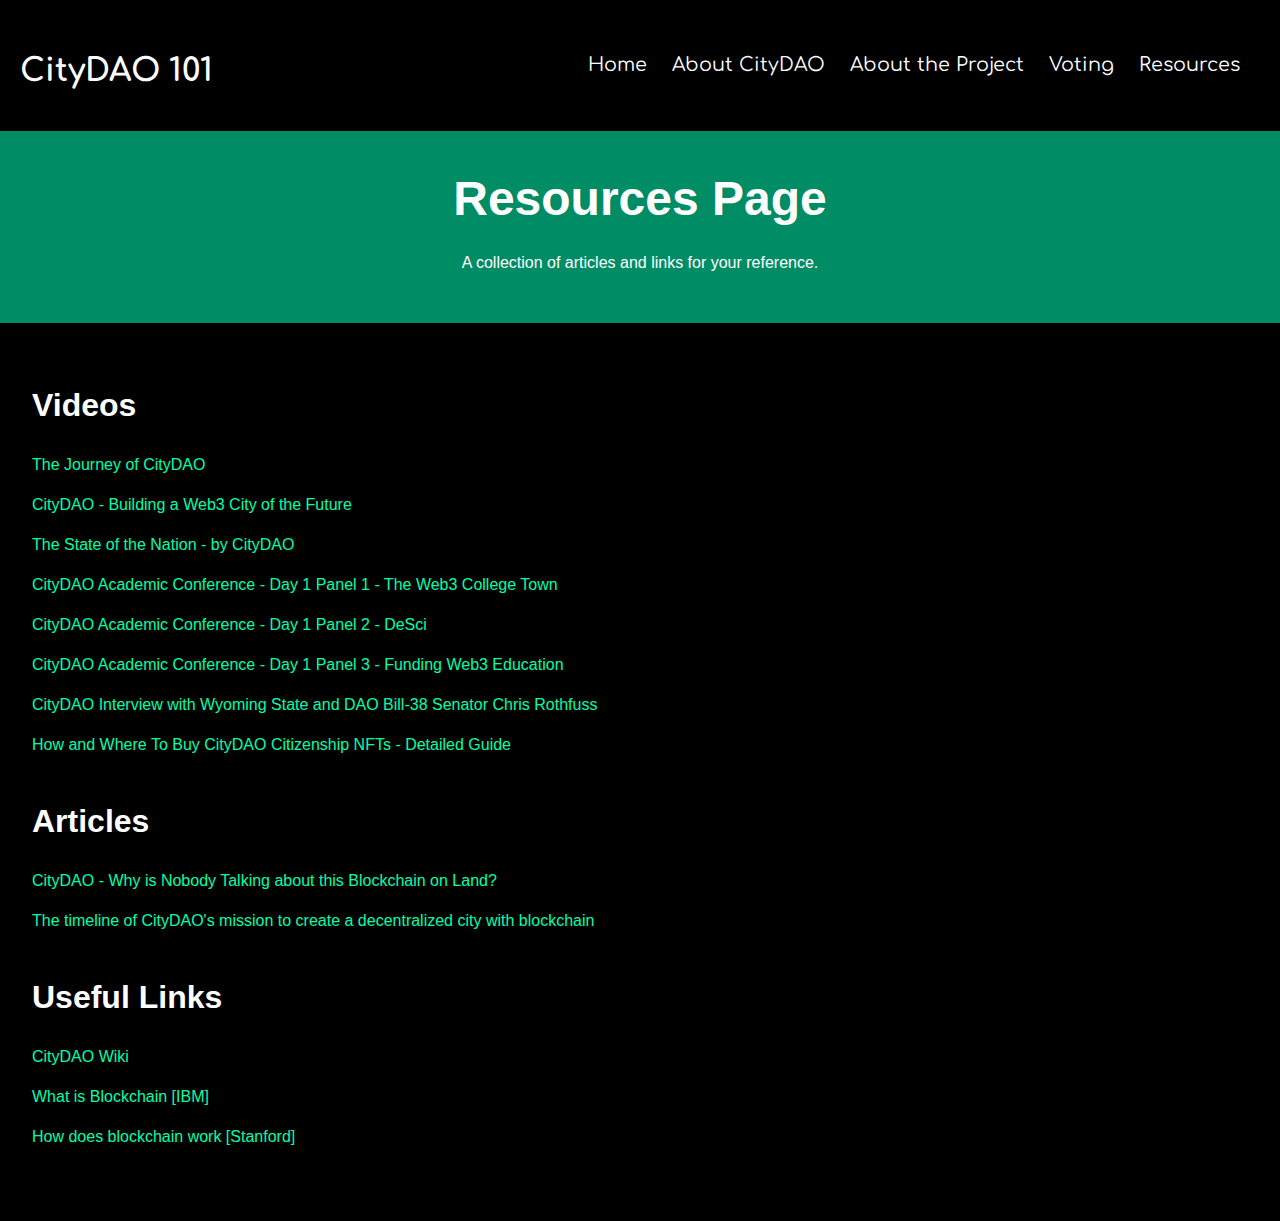
<file: r.html>
<!DOCTYPE html>
<html>

<head>
  <meta charset="UTF-8" />
  <title>Resources Page</title>
  <style>
    @import url('https://fonts.googleapis.com/css2?family=Comfortaa&family=Playfair+Display&display=swap');

    body {
      font-family: "Roc Grotesk Medium", sans-serif;
      font-size: 16px;
      line-height: 1.5;
      color: #ffffff;
      margin: 0;
      padding: 0;
      background-color: #000000;
    }

    header {
      background-color: #008c64;
      color: #ffffff;
      text-align: center;
      padding: 2rem;
    }

    h1 {
      font-size: 3rem;
      margin: 0;
    }

    p {
      margin: 1rem 0;
    }

    ul {
      list-style: none;
      margin: 0;
      padding: 0;
    }

    li {
      margin: 0;
      padding: 0.5rem 0;
    }

    a {
      color: #00ffa8;
      text-decoration: none;
    }

    button {
      background-color: #00ffa8;
      color: #000000;
      border: none;
      padding: 1rem 2rem;
      font-size: 1rem;
      border-radius: 4px;
      cursor: pointer;
    }

    button.outline {
      background-color: #000000;
      color: #00ffa8;
      border: 2px solid #00ffa8;
    }

    .navbar {
      display: flex;
      justify-content: space-between;
      align-items: center;
      padding: 20px;
      background-color: #000000;
      font-family: 'Comfortaa', sans-serif;
    }

    .navbar a {
      color: #ffffff;
      text-decoration: none;
      font-size: 1.2rem;
      margin-right: 20px;
      font-family: 'Comfortaa', sans-serif;
    }

    main {
      padding: 2rem;
    }

    section {
      margin-bottom: 2rem;
    }

    h2 {
      font-size: 2rem;
      margin-bottom: 1rem;
    }

    .loading-screen {
      position: fixed;
      top: 0;
      left: 0;
      width: 100%;
      height: 100%;
      display: flex;
      justify-content: center;
      align-items: center;
      background-color: #000000;
      z-index: 9999;
    }

    .loading-text {
      font-size: 24px;
      color: #ffffff;
      margin-bottom: 16px;
    }

    .loading-image {
      width: 100px;
      height: 100px;
      border-radius: 50%;
      background-color: #00ffa8;
    }
  </style>
</head>

<body>
  <!-- Navbar start -->
  <div class="navbar">
    <div class="logo">
      <h2>CityDAO 101</h2>
    </div>
    <div class="navbar-links">
      <a href="home.html">Home</a>
      <a href="about.html">About CityDAO</a>
      <a href="abd.html">About the Project</a>
      <a href="https://snapshot.org/#/daocity.eth">Voting</a>
      <a href="r.html">Resources</a>
    </div>
  </div>
  <!-- Navbar end -->

  <header>
    <h1>Resources Page</h1>
    <p>A collection of articles and links for your reference.</p>
  </header>

  <!-- Loading screen start -->
  <div class="loading-screen">
    <div class="loading-text">Loading...</div>
    <div class="loading-image"></div>
  </div>
  <!-- Loading screen end -->

  <main>
    <section>
      <h2>Videos</h2>
      <ul>
        <li><a href="https://youtu.be/ns88NvDiHLk" target="_blank">The Journey of CityDAO</a></li>
        <li><a href="https://youtu.be/mUnHD3SHgTk" target="_blank">CityDAO - Building a Web3 City of the Future</a></li>
        <li><a href="https://youtu.be/8jFvIpwmfqM" target="_blank">The State of the Nation - by CityDAO</a></li>
        <li><a href="https://youtu.be/WlZFqgHZzMM" target="_blank">CityDAO Academic Conference - Day 1 Panel 1 - The Web3 College Town</a></li>
        <li><a href="https://youtu.be/PgtMyLBtCfU" target="_blank">CityDAO Academic Conference - Day 1 Panel 2 - DeSci</a></li>
        <li><a href="https://youtu.be/6-Q-0rhO9Mw" target="_blank">CityDAO Academic Conference - Day 1 Panel 3 - Funding Web3 Education</a></li>
        <li><a href="https://youtu.be/kUayguM10AI" target="_blank">CityDAO Interview with Wyoming State and DAO Bill-38 Senator Chris Rothfuss</a></li>
        <li><a href="https://youtu.be/TZUTp1qNKJg" target="_blank">How and Where To Buy CityDAO Citizenship NFTs - Detailed Guide</a></li>
      </ul>
    </section>
    <section>
      <h2>Articles</h2>
      <ul>
        <li><a href="https://blog.liquid.com/city-dao" target="_blank">CityDAO - Why is Nobody Talking about this Blockchain on Land?</a></li>
        <li><a href="https://daotimes.com/the-story-of-citydao-explain-through-timeline/" target="_blank">The timeline of CityDAO's mission to create a decentralized city with blockchain</a></li>
      </ul>
    </section>
    <section>
      <h2>Useful Links</h2>
      <ul>
        <li><a href="https://golden.com/wiki/CityDAO-PBVYM8E" target="_blank">CityDAO Wiki</a></li>
        <li><a href="https://www.ibm.com/topics/blockchain" target="_blank">What is Blockchain [IBM]</a></li>
        <li><a href="https://online.stanford.edu/how-does-blockchain-work" target="_blank">How does blockchain work [Stanford]</a></li>
      </ul>
    </section>
  </main>

  <script>
    // Hide the loading screen after the page has loaded
    window.addEventListener('load', function () {
      var loadingScreen = document.querySelector('.loading-screen');
      loadingScreen.style.display = 'none';
    });
  </script>

</body>

</html>
</file>
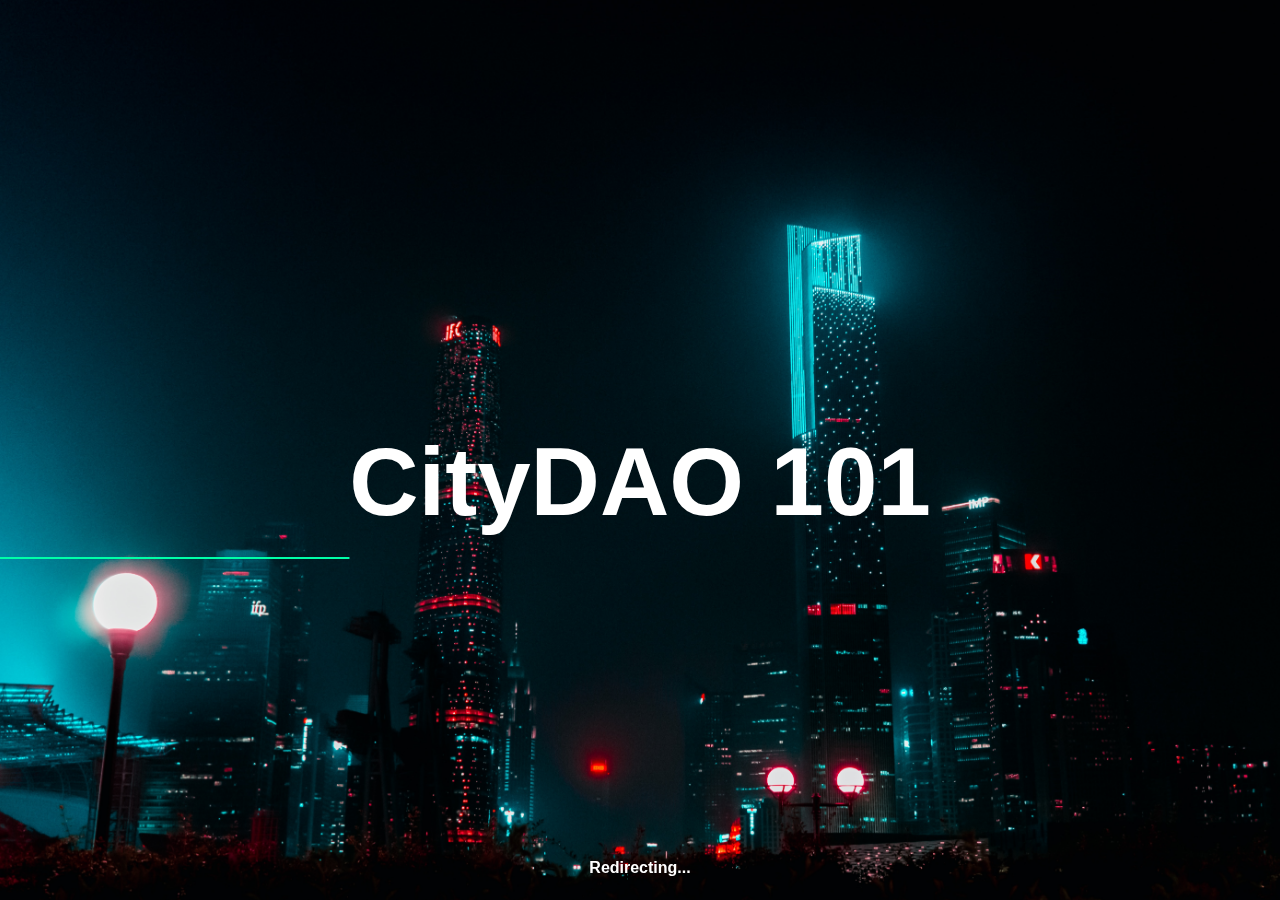
<file: redirect.html>
<!DOCTYPE html>
<html>
<head>
  <title>CityDAO 101</title>
  <style>
    @import url('https://fonts.googleapis.com/css2?family=Comfortaa&family=Playfair+Display&display=swap');
    body {
      background-color: black;
      color: white;
      font-family: "Roc Grotesk Medium", sans-serif;
      font-size: 16px;
      line-height: 1.5;
      margin: 0;
    }

    .header {
      background-image: url("irina-iriser-rhRlzHJcv5w-unsplash.jpg");
      background-position: center center;
      background-repeat: no-repeat;
      background-size: cover;
      height: 100vh;
      display: flex;
      justify-content: center;
      align-items: center;
      flex-direction: column;
      text-align: center;
    }

    h1 {
      font-size: 96px;
      font-weight: bold;
      margin-bottom: 0;
      position: relative;
    }

    h1::after {
      content: '';
      position: absolute;
      width: 100%;
      height: 2px;
      background-color: #00ffa8;
      bottom: -5px;
      left: 0;
      transform: translateX(-100%);
      animation: underlineMove 1.2s ease-in-out forwards;
    }

    @keyframes underlineMove {
      0% {
        transform: translateX(-100%);
      }
      100% {
        transform: translateX(0);
      }
    }

    .content {
      padding: 50px;
    }

    .content h2 {
      font-size: 40px;
      font-weight: bold;
      margin-top: 0;
    }

    .content h3 {
      font-size: 30px;
      font-weight: bold;
      margin-top: 30px;
    }

    .content p {
      margin: 20px 0;
    }

    .button {
      background-color: #00ffa8;
      color: black;
      border: 2px solid #00ffa8;
      border-radius: 5px;
      padding: 10px 20px;
      text-decoration: none;
      font-weight: bold;
      margin-top: 30px;
      display: inline-block;
    }

    .button:hover {
      background-color: black;
      color: #00ffa8;
    }

    .navbar {
      display: none;
      justify-content: space-between;
      align-items: center;
      padding: 20px;
      background-color: #000000;
      font-family: 'Comfortaa', sans-serif;
      opacity: 0;
      transform: translateY(-50px);
      transition: opacity 0.5s ease-in-out, transform 0.5s ease-in-out;
    }

    .navbar.show {
      opacity: 1;
      transform: translateY(0);
    }

    .navbar a {
      color: #ffffff;
      text-decoration: none;
      font-size: 1.2rem;
      margin-right: 20px;
      font-family: 'Comfortaa', sans-serif;
    }

    .loading-text {
      position: fixed;
      bottom: 20px;
      left: 50%;
      transform: translateX(-50%);
      font-size: 16px;
      font-weight: bold;
    }
  </style>
</head>
<body>
  <!-- Navbar start -->
  <div class="navbar">
    <div class="logo">
      <h2>CityDAO 101</h2>
    </div>
    <div class="navbar-links">
      <a href="home.html">Home</a>
      <a href="aboutcitydao.html">About CityDAO</a>
      <a href="about.html">About the Project</a>
      <a href="redirect.html">Voting</a>
      <a href="r.html">Resources</a>
    </div>
  </div>
  <!-- Navbar end -->

  <div class="header">
    <h1>CityDAO 101</h1>
  </div>

  <div class="loading-text">Redirecting...</div>

  <script>
    setTimeout(function() {
      window.location.href = "https://snapshot.org/#/daocity.eth";
    }, 1300);

    document.querySelector('.loading-text').innerHTML = "Redirecting...";
  </script>
</body>
</html>
</file>
<file: style.css>
*{
    margin: 0;
    padding: 0;
    box-sizing: border-box;
}

html{
    font-size: 62.5%; /* 1rem = 10px */
}

body{
    font-family: "Lato", sans-serif;
    font-weight: 400;
    line-height: 1.7;
    color: #777;
    
}

.main-title{
    text-align: center;
    margin-top: 4rem;
    margin-bottom: 8rem;
    text-shadow: 
    1px 0px 1px #ccc, 0px 1px 1px #eee, 
    2px 1px 1px #ccc, 1px 2px 1px #eee,
    3px 2px 1px #ccc, 2px 3px 1px #eee,
    4px 3px 1px #ccc, 3px 4px 1px #eee,
    5px 4px 1px #ccc, 4px 5px 1px #eee,
    6px 5px 1px #ccc, 5px 6px 1px #eee,
    7px 6px 1px #ccc;
}

.main-title h1{
    font-size: 7rem;
    text-transform: uppercase;
    font-weight: 800;
    color: #555;
}

.main-title h2{
    font-size: 4rem;
    font-weight: 300;
    text-transform: uppercase;
}

.svg-img{
   display: block;
   margin: auto;
}

svg{
    display: block;
   margin: auto;
}

#clock{
    animation: clockHand 5s infinite linear;
    
    
    transform-box: fill-box;
    transform-origin: bottom;
}

#leftTree, #righTree{
    animation: tree 2s ease-in-out infinite alternate;
    transform-box: fill-box;
    transform-origin: bottom;
}

#man{
    animation: manBody 1s ease-in-out infinite alternate;
    transform-box: fill-box;
    transform-origin: bottom;
}

#pc-circle{
    fill: #6ace66;
    stroke-width: 4;
    animation: change-light 4s linear infinite alternate;
}

.footer {
    position: absolute;
    bottom: 0;
    width: 100%;
    height: 35px;
    line-height: 35px;
    background-color: #f5f5f5;
    font-size: 1.3rem;
}

@keyframes clockHand{
    from{
        transform: rotateZ(0deg);
    }
    from{
        transform: rotateZ(-360deg);
    }
}

@keyframes manBody{
    from{
        transform: rotateX(0deg);
    }
    to{
        transform: rotateX(10deg);
    }
}

@keyframes tree{
    from{
        transform: rotateZ(10deg);
    }
    to{
        transform: rotateZ(-20deg);
    }
}

@keyframes change-light {
    0% {
        stroke: #cd61f8;
      }
      25% {
        stroke: #6ace66;
      }
      75% {
        stroke: #2995c0;
      }
      100% {
        stroke: #e92949;
      }
  }

  /* Media Queries */

  @media (min-width: 640px){
    .main-title h1{
        font-size: 5rem;
        text-transform: uppercase;
        font-weight: 700;
        color: #555;
    }
    
    .main-title h2{
        font-size: 3rem;
        font-weight: 300;
        text-transform: uppercase;
    }
    
     
    }
     
    @media (min-width: 768px){
        .main-title h1{
            font-size: 6rem;
            text-transform: uppercase;
            font-weight: 800;
            color: #555;
        }
        
        .main-title h2{
            font-size: 4rem;
            font-weight: 300;
            text-transform: uppercase;
        }
    
     
    }
     
    @media (min-width: 1024px){
     
        .main-title h1{
            font-size: 7rem;
            text-transform: uppercase;
            font-weight: 900;
            color: #555;
        }
        
        .main-title h2{
            font-size: 5rem;
            font-weight: 300;
            text-transform: uppercase;
        }
     
    }
     
    @media (min-width: 1200px){
     
        .main-title h1{
            font-size: 8rem;
            text-transform: uppercase;
            font-weight: 900;
            color: #555;
        }
        
        .main-title h2{
            font-size: 5rem;
            font-weight: 300;
            text-transform: uppercase;
        }

        .main-title{
            text-align: center;
            margin-top: 4rem;
            margin-bottom: 4rem;
        }
        
     
    }
</file>
